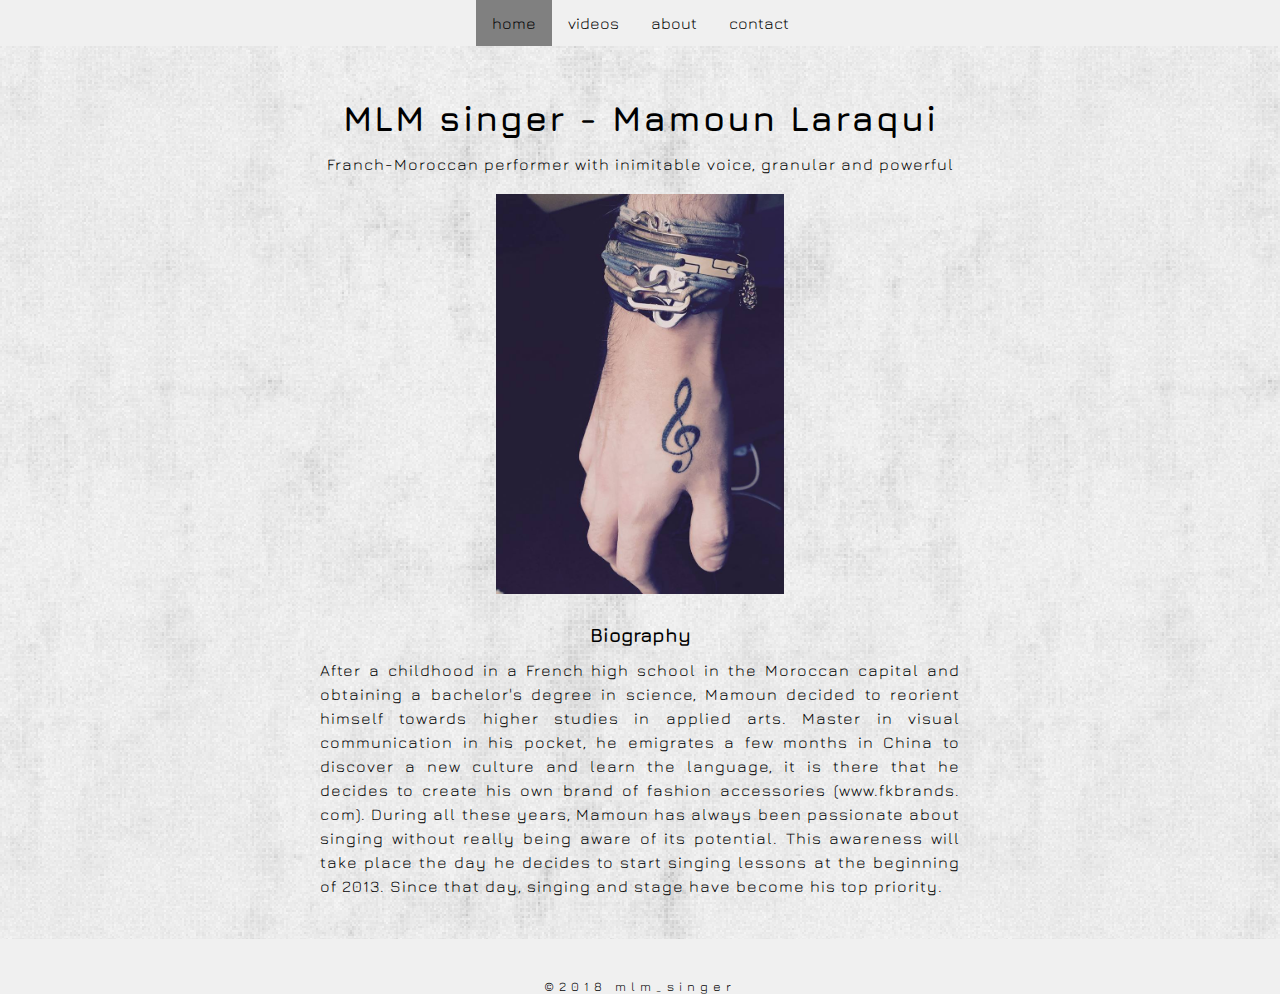
<file: singer/about.html>
<!DOCTYPE html>
<html lang="eng">
<head>

	<meta charset="utf-8">
	<meta name="viewport" content="width=device-width, initial-scale=1"> <!-- niezbedne do strony responsywnej, zapobiega skalowaniu -->
	<title>MLM_singer</title>
	<meta name="description" content="French-Moroccan singer">
	<meta name="keywords" content="singer, music, musician, moroccan singer, french singer, artist, cover, chanteur">
	<meta name="author" content="dasza fiodorowa">
	
	<meta http-equiv="X-Ua-Compatible" content="IE=edge,chrome=1">
	
	<link rel="stylesheet" href="main.css" type="text/css">
	<link rel="stylesheet" href="fontello/css/fontello.css" type="text/css">
	<link href="https://fonts.googleapis.com/css?family=Jura" rel="stylesheet">
	
	<!--[if lt IE 9]>
	<script src="//cdnjs.cloudflare.com/ajax/libs/html5shiv/3.7.3/html5shiv.min.js"></script>
	<![endif]-->
	
	<script src="https://code.jquery.com/jquery-3.3.1.min.js"></script>
	
	<script type="text/javascript">
        
        var number = Math.floor(Math.random()*6)+1;
        
        function hideSlide()
        {
            $("#slider").fadeOut(500);
        }
        
        function changeSlide()
        {
            number++; if (number>5) number = 1;
            
            var plik = "<img src=\"img/slides/s" + number + ".jpg\" />";
            
            document.getElementById("slider").innerHTML = plik;
            $("#slider").fadeIn(500);
            
            setTimeout("changeSlide()", 3000);
            setTimeout("hideSlide()", 2500);
            
        }
    
    </script>
	
</head>

<body onload="changeSlide()">
   
    <header>
    
         <nav>   
            <ul class="topnav">
            <li><a class="active" href="index.html">home</a></li>
            <li><a href="videos.html">videos</a></li>
            <li><a href="about.html">about</a></li>
            <li><a href="contact.html">contact</a></li>
            </ul>
        </nav>
      <div style="clear: both;"></div>
     </header>
     
    <main>
      <div class="container">
      
          <header id="mlm">
              <h1>MLM singer - Mamoun Laraqui</h1>
              <p>Franch-Moroccan performer with inimitable voice, granular and powerful</p>
          </header>
          
          <br>
          
          <article>
              <div id="slider"></div>
          </article>
          
          <article>
              <h3>Biography</h3>
              <p id="biography">After a childhood in a French high school in the Moroccan capital and obtaining a bachelor's degree in science, Mamoun          decided to reorient himself towards higher studies in applied arts.
                 Master in visual communication in his pocket, he emigrates a few months in China to discover a new culture and learn the language, it is there     that he decides to create his own brand of fashion accessories (www.fkbrands. com).
                 During all these years, Mamoun has always been passionate about singing without really being aware of its potential. This awareness will take place the day he decides to start singing lessons at the beginning of 2013. Since that day, singing and stage have become his top priority.</p>
          </article>
      
      </div>
   </main>
    
    <div id="footer">
        &copy;2018 mlm_singer
    </div>
    
</body>
</html>
</file>
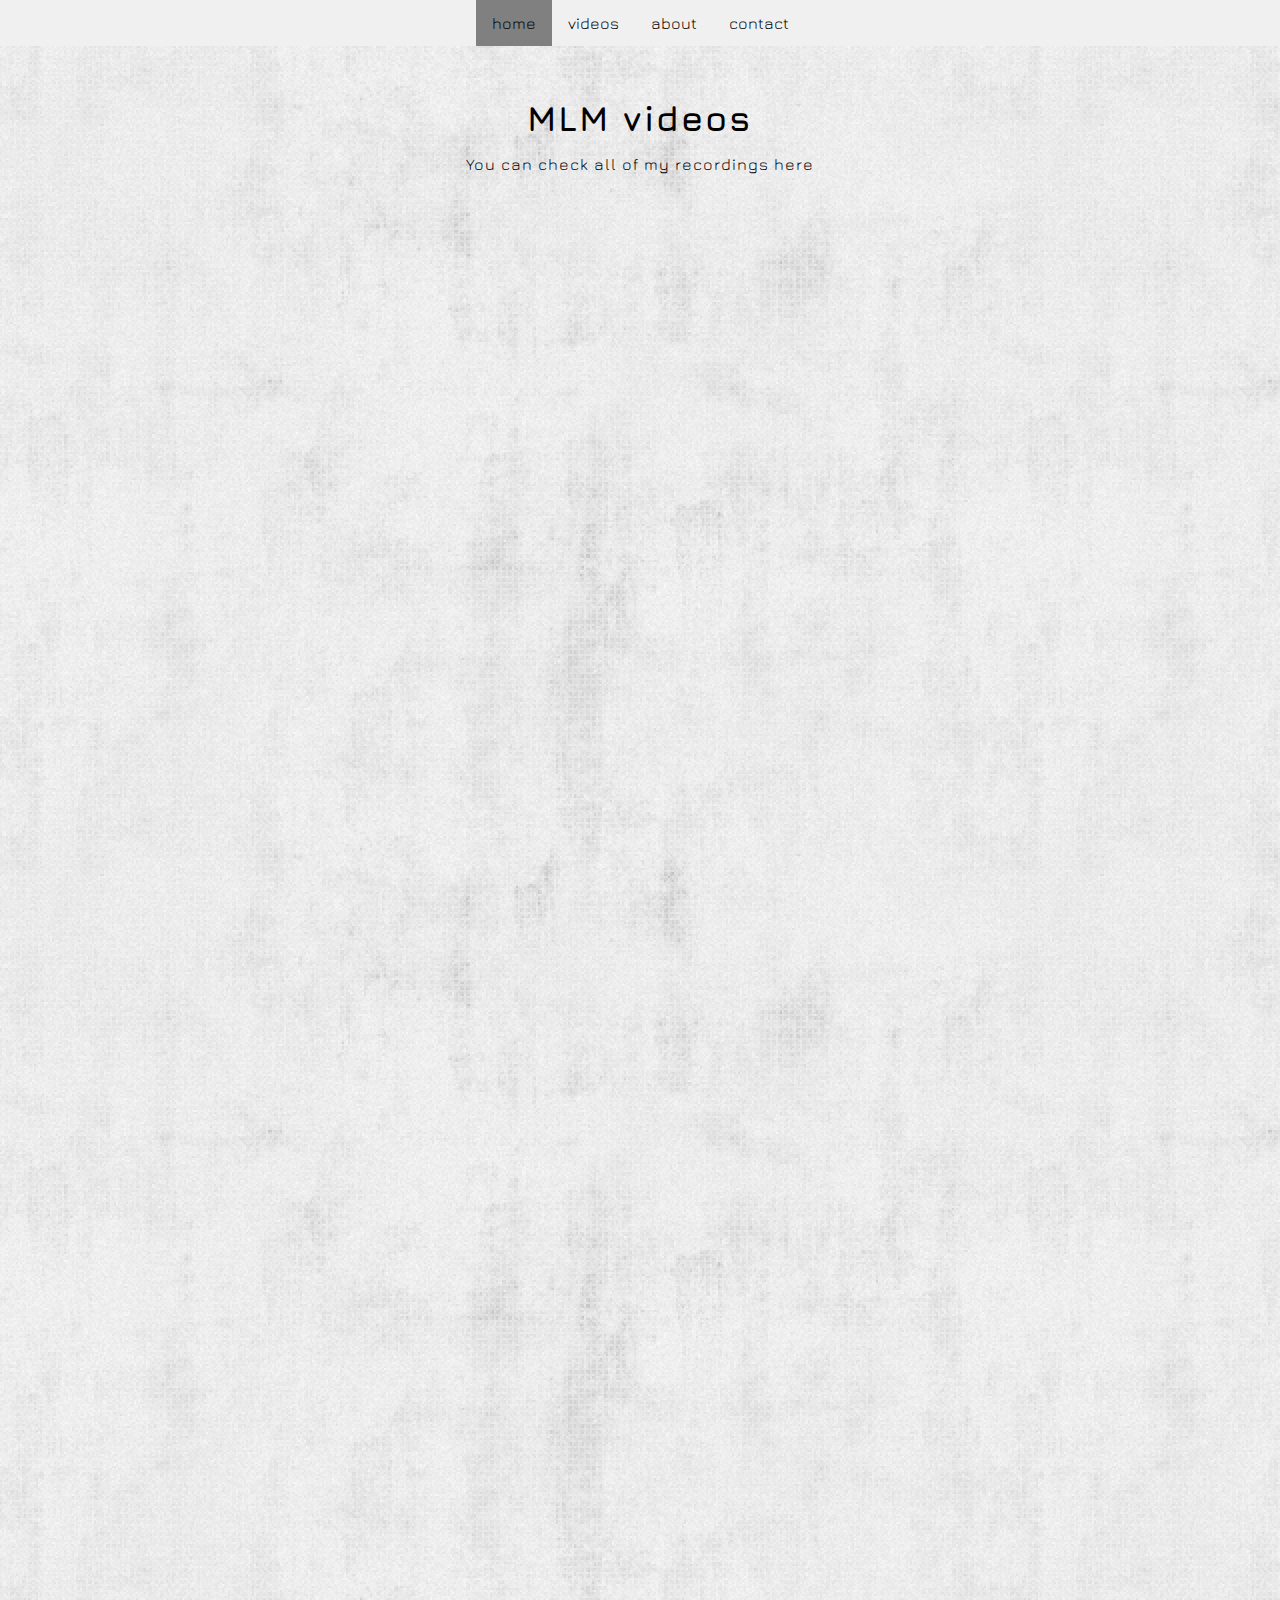
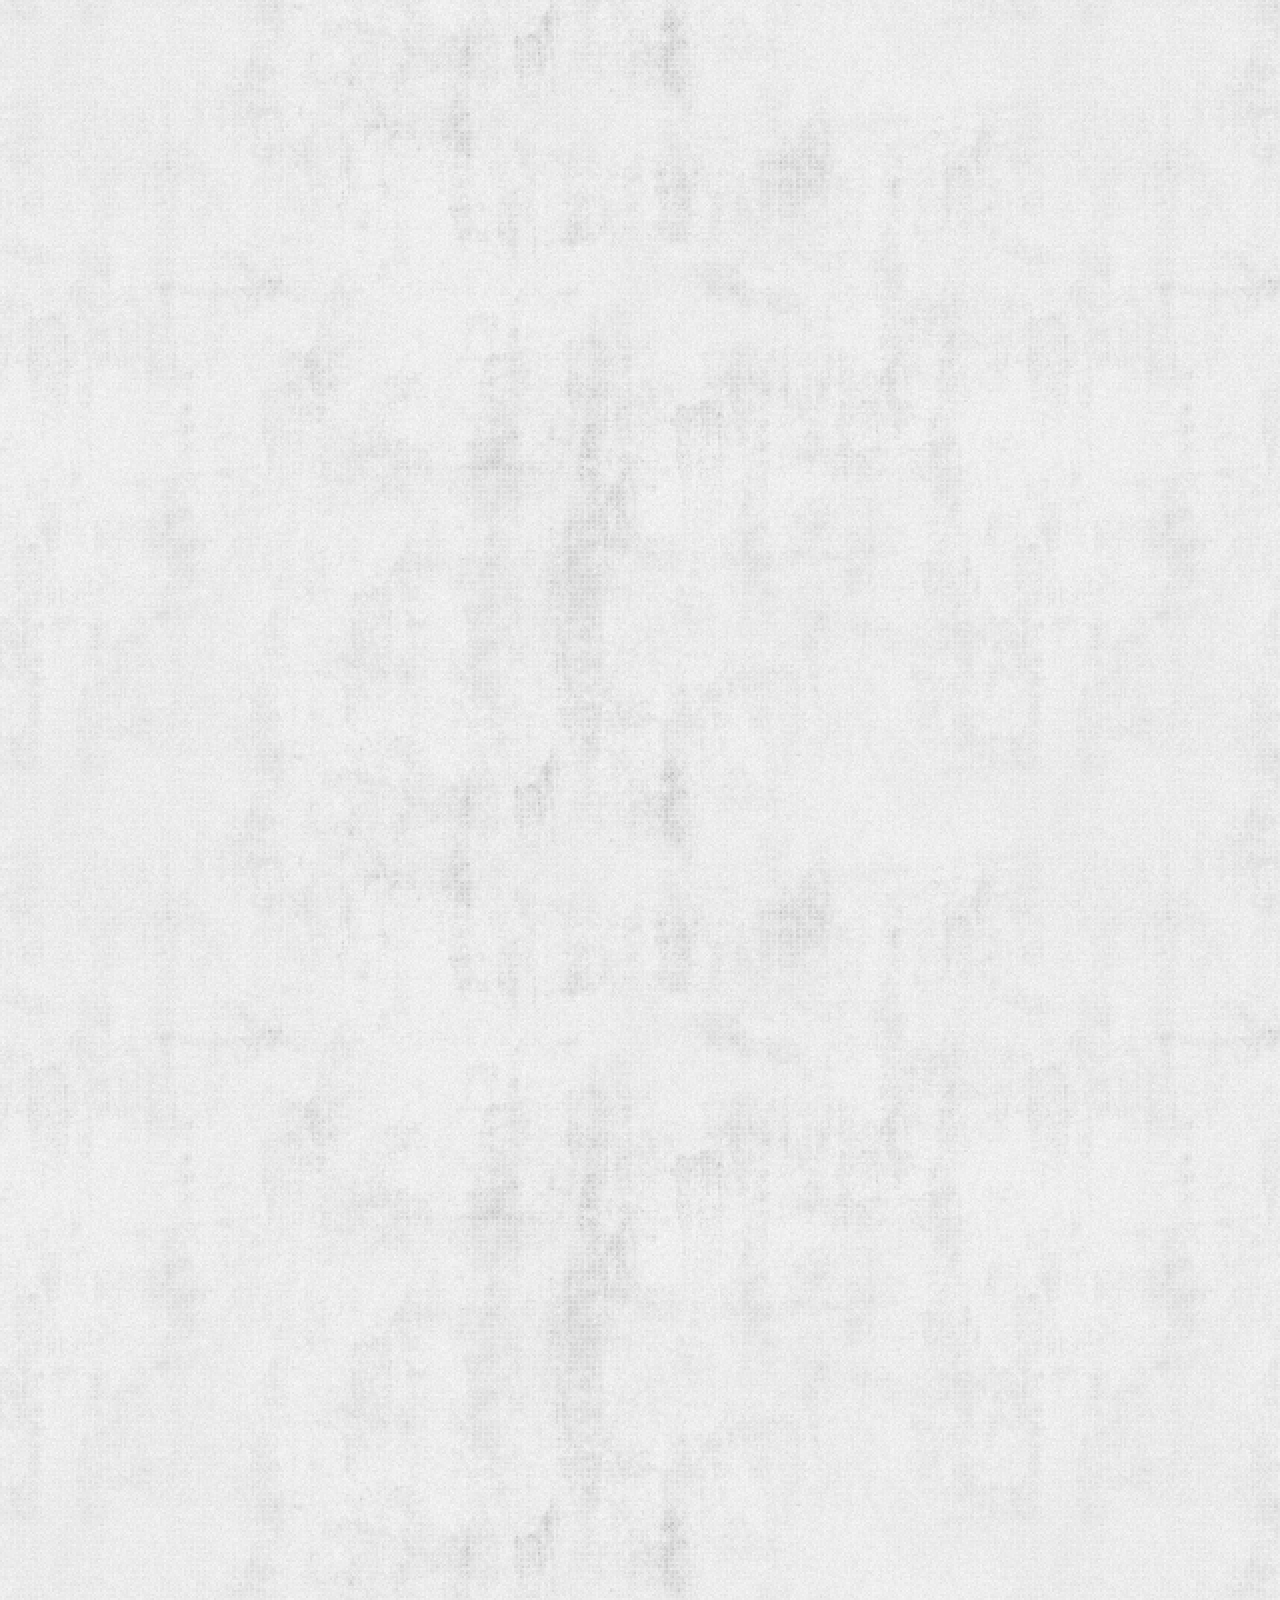
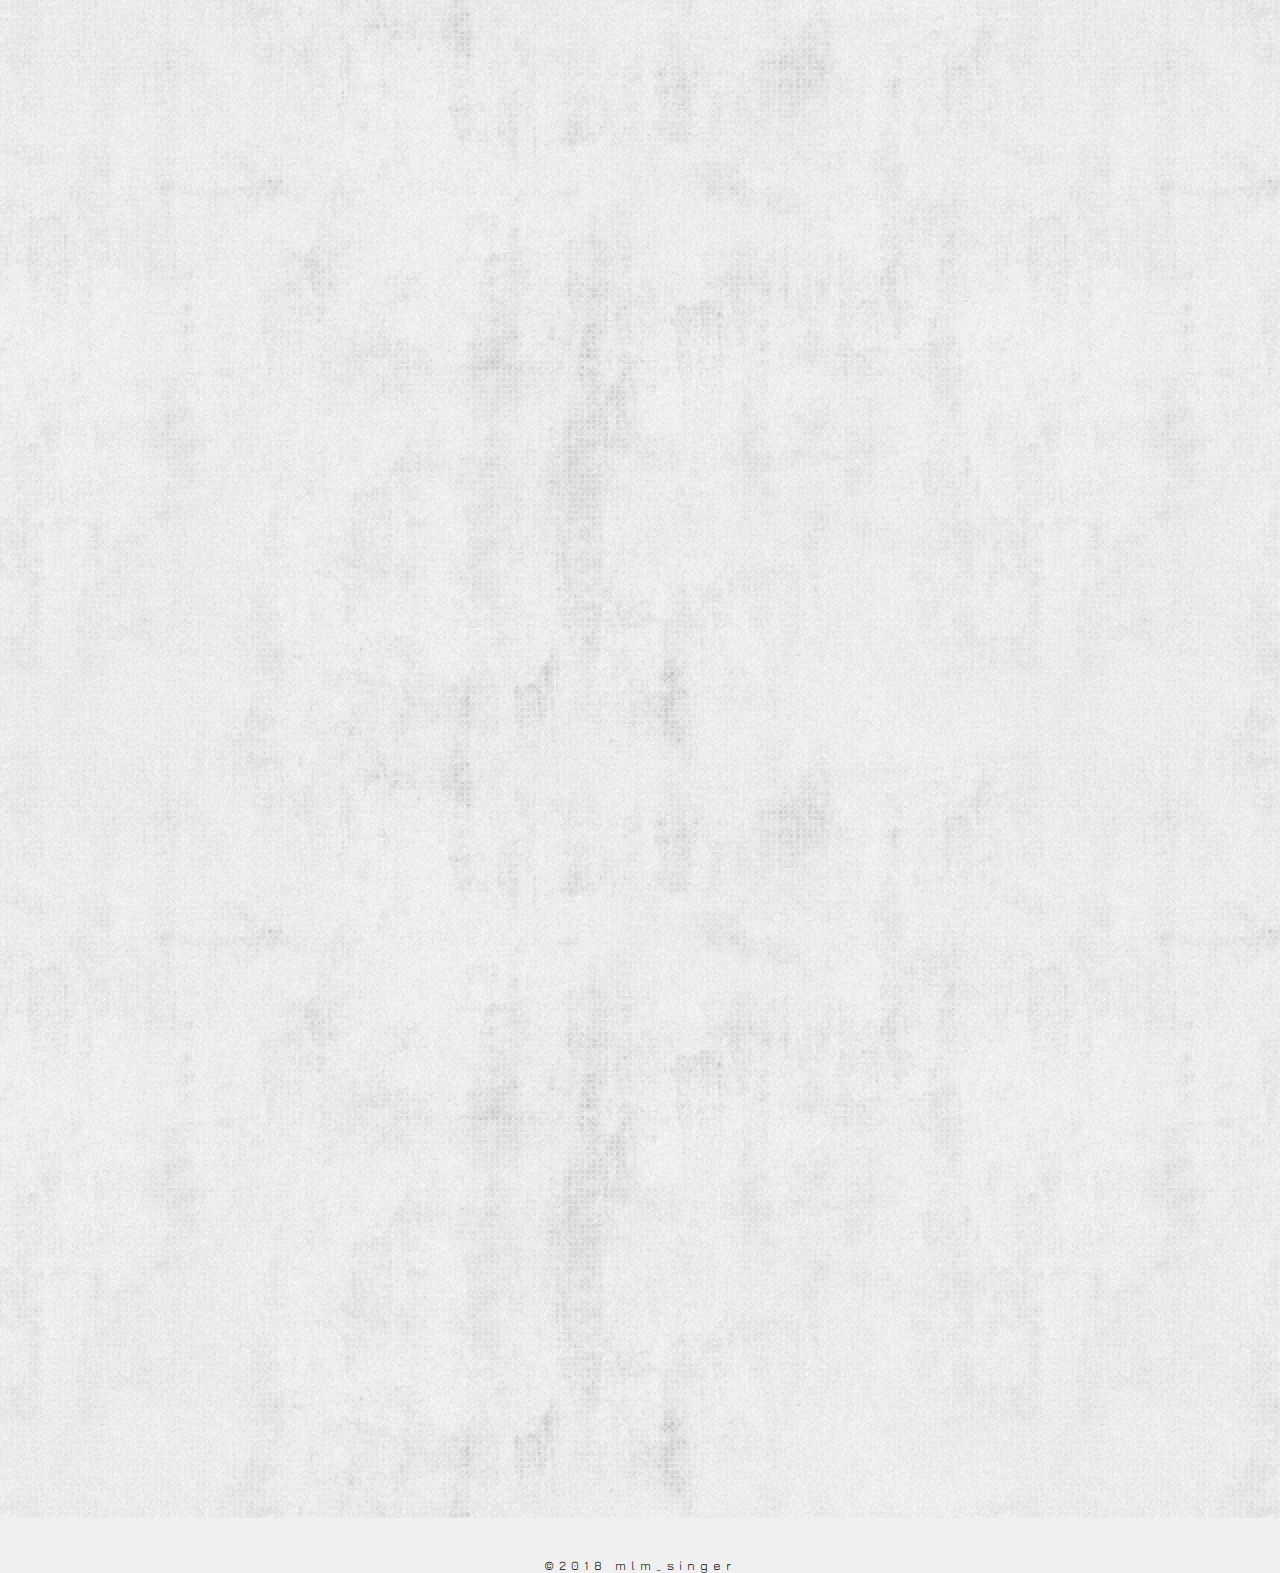
<file: singer/videos.html>
<!DOCTYPE html>
<html lang="eng">
<head>

	<meta charset="utf-8">
	<meta name="viewport" content="width=device-width, initial-scale=1"> <!-- niezbedne do strony responsywnej, zapobiega skalowaniu -->
	<title>MLM_singer</title>
	<meta name="description" content="French-Moroccan singer">
	<meta name="keywords" content="singer, music, musician, moroccan singer, french singer, artist, cover, chanteur">
	<meta name="author" content="dasza fiodorowa">
	
	<meta http-equiv="X-Ua-Compatible" content="IE=edge,chrome=1">
	
	<link rel="stylesheet" href="main.css" type="text/css">
	<link rel="stylesheet" href="fontello/css/fontello.css" type="text/css">
	<link href="https://fonts.googleapis.com/css?family=Jura" rel="stylesheet">
	
	<!--[if lt IE 9]>
	<script src="//cdnjs.cloudflare.com/ajax/libs/html5shiv/3.7.3/html5shiv.min.js"></script>
	<![endif]-->
	
</head>

<body>
   
    <header>
    
           <nav>   
                <ul class="topnav">
                <li><a class="active" href="index.html">home</a></li>
                <li><a href="videos.html">videos</a></li>
                <li><a href="about.html">about</a></li>
                <li><a href="contact.html">contact</a></li>
            </ul>
        </nav>
        
      <div style="clear: both;"></div>
      
     </header>
     
    <main>
      <div class="container">
      <header id="mlm">
          <h1>MLM videos</h1>
          <p>You can check all of my recordings here</p>
      </header>
      <article>
         <div class="videos">
         
         <div class="video">
          <iframe width="560" height="315" src="https://www.youtube.com/embed/zUx2DTXCWgw" frameborder="0" allow="autoplay; encrypted-media" allowfullscreen></iframe>
          </div>
          
          <div class="video">
          <iframe width="560" height="315" src="https://www.youtube.com/embed/ynbYkQfRePo" frameborder="0" allow="autoplay; encrypted-media" allowfullscreen></iframe>
          </div>
          
          <div class="video">
          <iframe width="560" height="315" src="https://www.youtube.com/embed/MjQvpMLG4qs" frameborder="0" allow="autoplay; encrypted-media" allowfullscreen></iframe>
          </div>
          
          <div class="video">
          <iframe width="560" height="315" src="https://www.youtube.com/embed/UV0Z0ZFelgg" frameborder="0" allow="autoplay; encrypted-media" allowfullscreen></iframe>
          </div>
          
          <div class="video">
          <iframe width="560" height="315" src="https://www.youtube.com/embed/-rR-crrjJJo" frameborder="0" allow="autoplay; encrypted-media" allowfullscreen></iframe>
          </div>
          
          <div class="video">
          <iframe width="560" height="315" src="https://www.youtube.com/embed/bffheuBZy4Y" frameborder="0" allow="autoplay; encrypted-media" allowfullscreen></iframe>
          </div>
          
          <div class="video">
          <iframe width="560" height="315" src="https://www.youtube.com/embed/OdFsh6c8nL0" frameborder="0" allow="autoplay; encrypted-media" allowfullscreen></iframe>
          </div>
          
          <div class="video">
          <iframe width="560" height="315" src="https://www.youtube.com/embed/qBJdvi4gJFw" frameborder="0" allow="autoplay; encrypted-media" allowfullscreen></iframe>
          </div>
          
          <div class="video">
          <iframe width="560" height="315" src="https://www.youtube.com/embed/-bl-eUHykLY" frameborder="0" allow="autoplay; encrypted-media" allowfullscreen></iframe>
          </div>
          
          <div class="video">
          <iframe width="560" height="315" src="https://www.youtube.com/embed/Cd1mUV7iY2w" frameborder="0" allow="autoplay; encrypted-media" allowfullscreen></iframe>
          </div>
          
          <div class="video">
          <iframe width="560" height="315" src="https://www.youtube.com/embed/oJ_vu7xGe00" frameborder="0" allow="autoplay; encrypted-media" allowfullscreen></iframe>
          </div>
          
          <div class="video">
          <iframe width="560" height="315" src="https://www.youtube.com/embed/0F-ahVCr_pU" frameborder="0" allow="autoplay; encrypted-media" allowfullscreen></iframe>
          </div>
          
          </div>
      </article>
      </div>
   </main>
    
    <div id="footer">
        &copy;2018 mlm_singer
    </div>
    
</body>
</html>
</file>
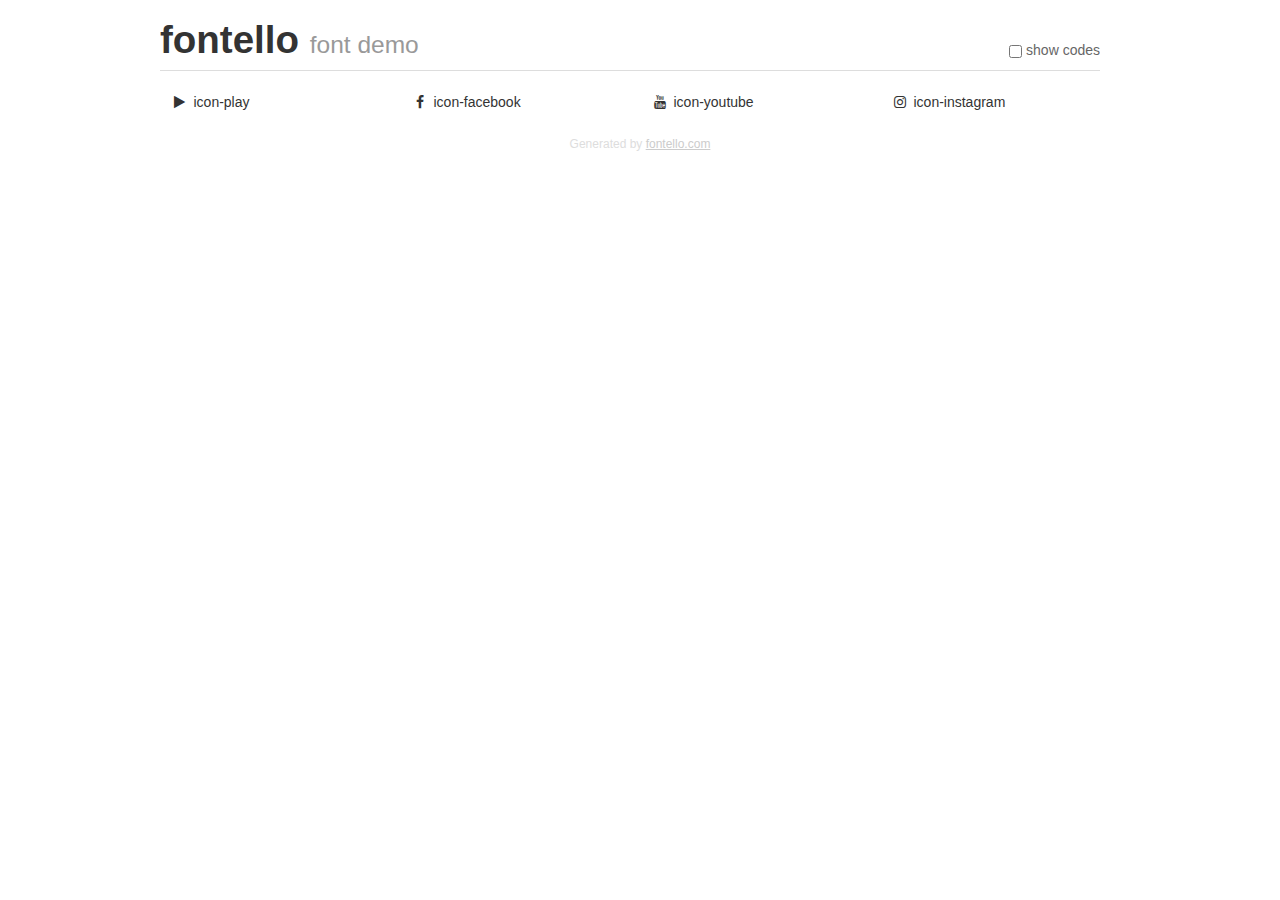
<file: singer/fontello/demo.html>
<!DOCTYPE html>
<html>
  <head><!--[if lt IE 9]><script language="javascript" type="text/javascript" src="//html5shim.googlecode.com/svn/trunk/html5.js"></script><![endif]-->
    <meta charset="UTF-8"><style>/*
 * Bootstrap v2.2.1
 *
 * Copyright 2012 Twitter, Inc
 * Licensed under the Apache License v2.0
 * http://www.apache.org/licenses/LICENSE-2.0
 *
 * Designed and built with all the love in the world @twitter by @mdo and @fat.
 */
.clearfix {
  *zoom: 1;
}
.clearfix:before,
.clearfix:after {
  display: table;
  content: "";
  line-height: 0;
}
.clearfix:after {
  clear: both;
}
html {
  font-size: 100%;
  -webkit-text-size-adjust: 100%;
  -ms-text-size-adjust: 100%;
}
a:focus {
  outline: thin dotted #333;
  outline: 5px auto -webkit-focus-ring-color;
  outline-offset: -2px;
}
a:hover,
a:active {
  outline: 0;
}
button,
input,
select,
textarea {
  margin: 0;
  font-size: 100%;
  vertical-align: middle;
}
button,
input {
  *overflow: visible;
  line-height: normal;
}
button::-moz-focus-inner,
input::-moz-focus-inner {
  padding: 0;
  border: 0;
}
body {
  margin: 0;
  font-family: "Helvetica Neue", Helvetica, Arial, sans-serif;
  font-size: 14px;
  line-height: 20px;
  color: #333;
  background-color: #fff;
}
a {
  color: #08c;
  text-decoration: none;
}
a:hover {
  color: #005580;
  text-decoration: underline;
}
.row {
  margin-left: -20px;
  *zoom: 1;
}
.row:before,
.row:after {
  display: table;
  content: "";
  line-height: 0;
}
.row:after {
  clear: both;
}
[class*="span"] {
  float: left;
  min-height: 1px;
  margin-left: 20px;
}
.container,
.navbar-static-top .container,
.navbar-fixed-top .container,
.navbar-fixed-bottom .container {
  width: 940px;
}
.span12 {
  width: 940px;
}
.span11 {
  width: 860px;
}
.span10 {
  width: 780px;
}
.span9 {
  width: 700px;
}
.span8 {
  width: 620px;
}
.span7 {
  width: 540px;
}
.span6 {
  width: 460px;
}
.span5 {
  width: 380px;
}
.span4 {
  width: 300px;
}
.span3 {
  width: 220px;
}
.span2 {
  width: 140px;
}
.span1 {
  width: 60px;
}
[class*="span"].pull-right,
.row-fluid [class*="span"].pull-right {
  float: right;
}
.container {
  margin-right: auto;
  margin-left: auto;
  *zoom: 1;
}
.container:before,
.container:after {
  display: table;
  content: "";
  line-height: 0;
}
.container:after {
  clear: both;
}
p {
  margin: 0 0 10px;
}
.lead {
  margin-bottom: 20px;
  font-size: 21px;
  font-weight: 200;
  line-height: 30px;
}
small {
  font-size: 85%;
}
h1 {
  margin: 10px 0;
  font-family: inherit;
  font-weight: bold;
  line-height: 20px;
  color: inherit;
  text-rendering: optimizelegibility;
}
h1 small {
  font-weight: normal;
  line-height: 1;
  color: #999;
}
h1 {
  line-height: 40px;
}
h1 {
  font-size: 38.5px;
}
h1 small {
  font-size: 24.5px;
}
body {
  margin-top: 90px;
}
.header {
  position: fixed;
  top: 0;
  left: 50%;
  margin-left: -480px;
  background-color: #fff;
  border-bottom: 1px solid #ddd;
  padding-top: 10px;
  z-index: 10;
}
.footer {
  color: #ddd;
  font-size: 12px;
  text-align: center;
  margin-top: 20px;
}
.footer a {
  color: #ccc;
  text-decoration: underline;
}
.the-icons {
  font-size: 14px;
  line-height: 24px;
}
.switch {
  position: absolute;
  right: 0;
  bottom: 10px;
  color: #666;
}
.switch input {
  margin-right: 0.3em;
}
.codesOn .i-name {
  display: none;
}
.codesOn .i-code {
  display: inline;
}
.i-code {
  display: none;
}
@font-face {
      font-family: 'fontello';
      src: url('./font/fontello.eot?97151962');
      src: url('./font/fontello.eot?97151962#iefix') format('embedded-opentype'),
           url('./font/fontello.woff?97151962') format('woff'),
           url('./font/fontello.ttf?97151962') format('truetype'),
           url('./font/fontello.svg?97151962#fontello') format('svg');
      font-weight: normal;
      font-style: normal;
    }
     
     
    .demo-icon
    {
      font-family: "fontello";
      font-style: normal;
      font-weight: normal;
      speak: none;
     
      display: inline-block;
      text-decoration: inherit;
      width: 1em;
      margin-right: .2em;
      text-align: center;
      /* opacity: .8; */
     
      /* For safety - reset parent styles, that can break glyph codes*/
      font-variant: normal;
      text-transform: none;
     
      /* fix buttons height, for twitter bootstrap */
      line-height: 1em;
     
      /* Animation center compensation - margins should be symmetric */
      /* remove if not needed */
      margin-left: .2em;
     
      /* You can be more comfortable with increased icons size */
      /* font-size: 120%; */
     
      /* Font smoothing. That was taken from TWBS */
      -webkit-font-smoothing: antialiased;
      -moz-osx-font-smoothing: grayscale;
     
      /* Uncomment for 3D effect */
      /* text-shadow: 1px 1px 1px rgba(127, 127, 127, 0.3); */
    }
     </style>
    <link rel="stylesheet" href="css/animation.css"><!--[if IE 7]><link rel="stylesheet" href="css/" + font.fontname + "-ie7.css"><![endif]-->
    <script>
      function toggleCodes(on) {
        var obj = document.getElementById('icons');
      
        if (on) {
          obj.className += ' codesOn';
        } else {
          obj.className = obj.className.replace(' codesOn', '');
        }
      }
      
    </script>
  </head>
  <body>
    <div class="container header">
      <h1>fontello <small>font demo</small></h1>
      <label class="switch">
        <input type="checkbox" onclick="toggleCodes(this.checked)">show codes
      </label>
    </div>
    <div class="container" id="icons">
      <div class="row">
        <div class="the-icons span3" title="Code: 0xe800"><i class="demo-icon icon-play">&#xe800;</i> <span class="i-name">icon-play</span><span class="i-code">0xe800</span></div>
        <div class="the-icons span3" title="Code: 0xf09a"><i class="demo-icon icon-facebook">&#xf09a;</i> <span class="i-name">icon-facebook</span><span class="i-code">0xf09a</span></div>
        <div class="the-icons span3" title="Code: 0xf167"><i class="demo-icon icon-youtube">&#xf167;</i> <span class="i-name">icon-youtube</span><span class="i-code">0xf167</span></div>
        <div class="the-icons span3" title="Code: 0xf16d"><i class="demo-icon icon-instagram">&#xf16d;</i> <span class="i-name">icon-instagram</span><span class="i-code">0xf16d</span></div>
      </div>
    </div>
    <div class="container footer">Generated by <a href="http://fontello.com">fontello.com</a></div>
  </body>
</html>
</file>
<file: singer/main.css>
* 
{
    margin: 0;
    padding: 0;
    border: 0;  
}

body
{
    background-color: #f0f0f0;
    font-family: 'Jura', sans-serif;
    text-align: center;
    margin: 0;
    margin-left: auto;
    margin-right: auto;
    color: #000000;
    padding: 0;
}

ul.topnav 
{
    list-style-type: none;
    margin: 0;
    padding: 0;
    overflow: hidden;
    background-color: #f0f0f0;
    justify-content: center; 
    display: flex;
}

ul.topnav li 
{
    float: left;
}

ul.topnav li a 
{
    display: block;
    color: black;
    text-align: center;
    padding: 14px 16px;
    text-decoration: none;
}


ul.topnav li a.active
{
    background-color: grey;
}

ul.topnav li a:hover 
{
    transform: scale(1.2);
}

.container
{
    background-image: url(background.png);
    width: 100%;
    margin-left: auto;
    margin-right: auto;
    height: 105%;
    margin-bottom: 40px;
    padding-bottom: 15px;
}

#logo
{
    margin-top: 0;
    margin-bottom: 0;
    padding 0;
    font-size: 700%;
    letter-spacing: 20px;
    padding-top: 5%;
}

#play
{
    margin-top: 40px;
    color: black;
}


#play i:hover
{

    cursor: pointer;
    color: black;
}

a
{
    color: black;
}

#singer
{
    font-size: 250%;
    margin-top: 40px;
    padding-bottom: 40px;
    letter-spacing: 15px;
    margin-bottom: 20px;
}

#footer
{
    font-size: 80%;
    letter-spacing: 5px;
}

h1
{
    font-size: 220%;
    letter-spacing: 2px;
}

p
{
    font-size: 100%;
    margin-top: 1%;
    letter-spacing: 1px;
    width: 50%;
    margin-left: auto;
    margin-right: auto;
    line-height: 150%;
}

h3
{
    font-size: 120%;
    font-weight: bold;
}

.yt
{
    float: left;
    text-align: center;
}

.yt:hover
{
    transform: scale(1.2);
}

.fb
{
    float: left;
    text-align: center;

}

.fb:hover
{
    transform: scale(1.2);
}

.instagram
{
    float: left;
    text-align: center;

}

.instagram:hover
{
    transform: scale(1.2);
}

.socials
{
    margin-right: auto;
    margin-left: auto;
    text-align: center;
    display: flex; /* wysrodkowanie ikonek */
    justify-content: center; /* wysrodkowanie ikonek */
    padding-bottom: 3%;
}

.videos
{
    margin-top: 20px;
    padding: 3%; 
    width: 100%;
}

.video
{
    width: 100%;
    margin-left: auto;
    margin-right: auto;
    display: inline-block;
    justify-content: center;
}

iframe
{
    padding-bottom: 4%;
}

#biography
{
    text-align: justify;
    padding-bottom: 2%;
}

#slider > img
{
    
    max-width: 100%;
    height: 400px;
}

#slider
{
    padding-bottom: 2%;
}

#mlm
{
    padding-top: 4%;
}



/*------------MEDIA-----------*/
@media screen and (max-width: 768px)
{
    #logo
    {
        font-size: 500%;
    }
    
    #singer
    {
        font-size: 150%;
    }
    
    #footer
    {
        font-size: 70%;
        letter-spacing: 2px;
    }
    
    .container
    {
        margin-bottom: 20px;
    }
    
    
 
    ul.topnav li.right, 
    ul.topnav li 
    {
        float: none;
    }
    
    ul.topnav
    { 
    justify-content: center;
    display: block;
    }
        
    h1
    {
        font-size: 150%;
    }
    
    p
    {
        font-size: 90%;
        width: 80%;
    }
    
    h3
    {
        font-size: 100%;
    }
    
    
    iframe
    {
        width: 100%;
    }
}
</file>
<file: singer/fontello/css/fontello.css>
@font-face {
  font-family: 'fontello';
  src: url('../font/fontello.eot?46163927');
  src: url('../font/fontello.eot?46163927#iefix') format('embedded-opentype'),
       url('../font/fontello.woff2?46163927') format('woff2'),
       url('../font/fontello.woff?46163927') format('woff'),
       url('../font/fontello.ttf?46163927') format('truetype'),
       url('../font/fontello.svg?46163927#fontello') format('svg');
  font-weight: normal;
  font-style: normal;
}
/* Chrome hack: SVG is rendered more smooth in Windozze. 100% magic, uncomment if you need it. */
/* Note, that will break hinting! In other OS-es font will be not as sharp as it could be */
/*
@media screen and (-webkit-min-device-pixel-ratio:0) {
  @font-face {
    font-family: 'fontello';
    src: url('../font/fontello.svg?46163927#fontello') format('svg');
  }
}
*/
 
 [class^="icon-"]:before, [class*=" icon-"]:before {
  font-family: "fontello";
  font-style: normal;
  font-weight: normal;
  speak: none;
 
  display: inline-block;
  text-decoration: inherit;
  width: 1em;
  margin-right: .2em;
  text-align: center;
  /* opacity: .8; */
 
  /* For safety - reset parent styles, that can break glyph codes*/
  font-variant: normal;
  text-transform: none;
 
  /* fix buttons height, for twitter bootstrap */
  line-height: 1em;
 
  /* Animation center compensation - margins should be symmetric */
  /* remove if not needed */
  margin-left: .2em;
 
  /* you can be more comfortable with increased icons size */
  /* font-size: 120%; */
 
  /* Font smoothing. That was taken from TWBS */
  -webkit-font-smoothing: antialiased;
  -moz-osx-font-smoothing: grayscale;
 
  /* Uncomment for 3D effect */
  /* text-shadow: 1px 1px 1px rgba(127, 127, 127, 0.3); */
}
 
.icon-play:before { content: '\e800'; font-size: 800%;} /* '' */
.icon-facebook:before { content: '\f09a'; font-size: 300%;} /* '' */
.icon-youtube:before { content: '\f167'; font-size: 300%;} /* '' */
.icon-instagram:before { content: '\f16d'; font-size: 300%;} /* '' */


/* MEDIA DLA FONTELLO */

@media screen and (max-width: 768px)
{
.icon-play:before { content: '\e800'; font-size: 600%;} /* '' */
.icon-facebook:before { content: '\f09a'; font-size: 250%;} /* '' */
.icon-youtube:before { content: '\f167'; font-size: 250%;} /* '' */
.icon-instagram:before { content: '\f16d'; font-size: 250%;} /* '' */
    
}
</file>
<file: singer/fontello/css/animation.css>
/*
   Animation example, for spinners
*/
.animate-spin {
  -moz-animation: spin 2s infinite linear;
  -o-animation: spin 2s infinite linear;
  -webkit-animation: spin 2s infinite linear;
  animation: spin 2s infinite linear;
  display: inline-block;
}
@-moz-keyframes spin {
  0% {
    -moz-transform: rotate(0deg);
    -o-transform: rotate(0deg);
    -webkit-transform: rotate(0deg);
    transform: rotate(0deg);
  }

  100% {
    -moz-transform: rotate(359deg);
    -o-transform: rotate(359deg);
    -webkit-transform: rotate(359deg);
    transform: rotate(359deg);
  }
}
@-webkit-keyframes spin {
  0% {
    -moz-transform: rotate(0deg);
    -o-transform: rotate(0deg);
    -webkit-transform: rotate(0deg);
    transform: rotate(0deg);
  }

  100% {
    -moz-transform: rotate(359deg);
    -o-transform: rotate(359deg);
    -webkit-transform: rotate(359deg);
    transform: rotate(359deg);
  }
}
@-o-keyframes spin {
  0% {
    -moz-transform: rotate(0deg);
    -o-transform: rotate(0deg);
    -webkit-transform: rotate(0deg);
    transform: rotate(0deg);
  }

  100% {
    -moz-transform: rotate(359deg);
    -o-transform: rotate(359deg);
    -webkit-transform: rotate(359deg);
    transform: rotate(359deg);
  }
}
@-ms-keyframes spin {
  0% {
    -moz-transform: rotate(0deg);
    -o-transform: rotate(0deg);
    -webkit-transform: rotate(0deg);
    transform: rotate(0deg);
  }

  100% {
    -moz-transform: rotate(359deg);
    -o-transform: rotate(359deg);
    -webkit-transform: rotate(359deg);
    transform: rotate(359deg);
  }
}
@keyframes spin {
  0% {
    -moz-transform: rotate(0deg);
    -o-transform: rotate(0deg);
    -webkit-transform: rotate(0deg);
    transform: rotate(0deg);
  }

  100% {
    -moz-transform: rotate(359deg);
    -o-transform: rotate(359deg);
    -webkit-transform: rotate(359deg);
    transform: rotate(359deg);
  }
}
</file>
